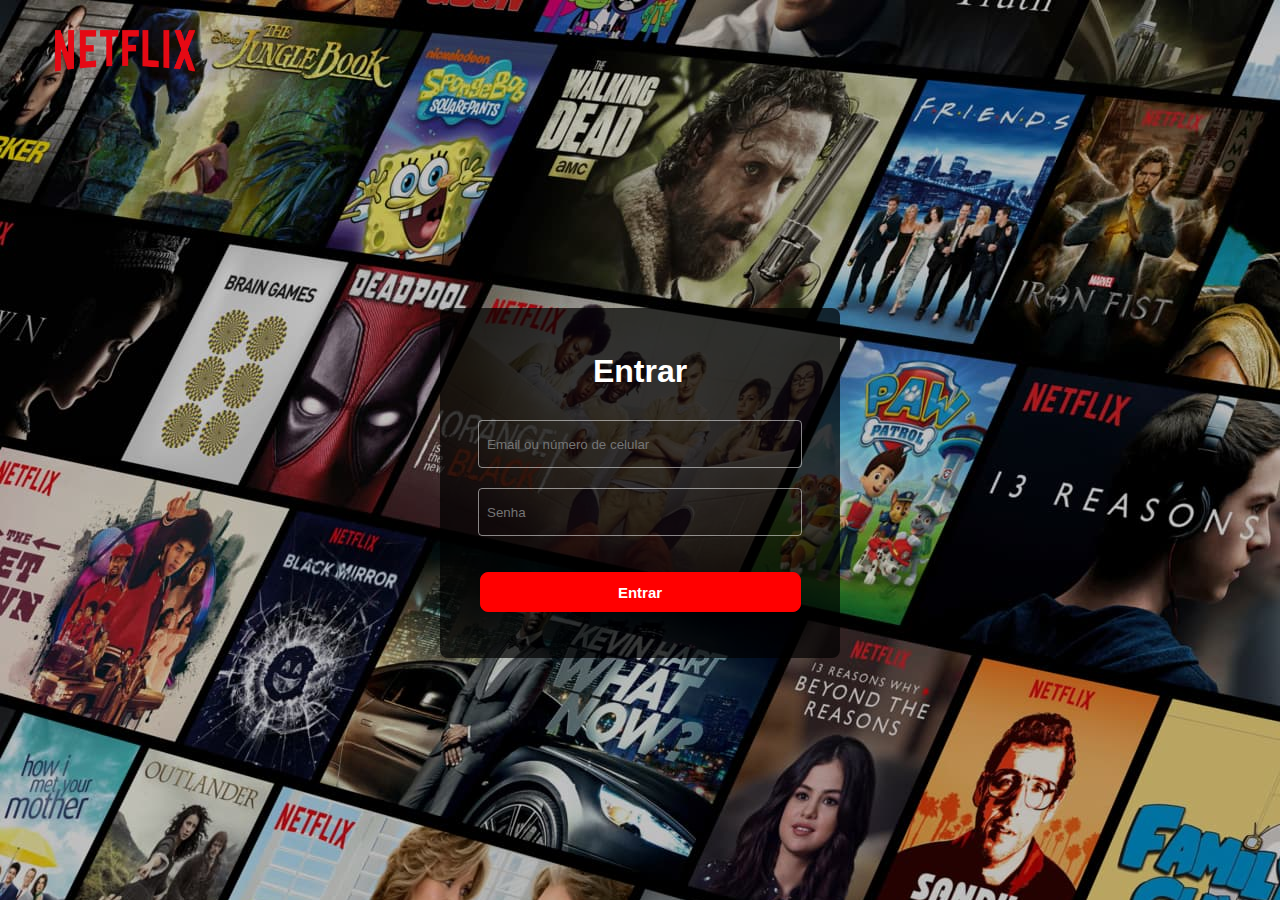
<file: index.html>
<!DOCTYPE html>
<html lang="pt-BR">

<head>
    <meta charset="UTF-8">
    <meta name="viewport" content="width=device-width, initial-scale=1.0">
    <title>Netflix | Clone</title>
    <link rel="stylesheet" href="style.css">
    <link rel="shortcut icon" href="IMAGE/NetflixLogo.webp" type="image/x-icon">
</head>

<body>
    <section class="login">
        <div class="logo">
            <img src="IMAGE/LogonetflixName.png" alt="">
        </div>

        <section class="loginSection">
            <div class="formLogin">

                <div class="textFL">
                    <span>Entrar</span>
                </div>

                <div class="inputsFL">
                    <input type="text" placeholder="Email ou número de celular" class="LoginInput">
                    <input type="password" placeholder="Senha" class="PasswordInput">
                </div>

<div class="p">
    <p class="loginWrong"></p>
</div>

                <div class="btnFL">
                    <button class="btnSubmit">Entrar</button>
                </div>



            </div>
        </section>

    </section>
</body>
<script src="script.js"></script>
</html>
</file>
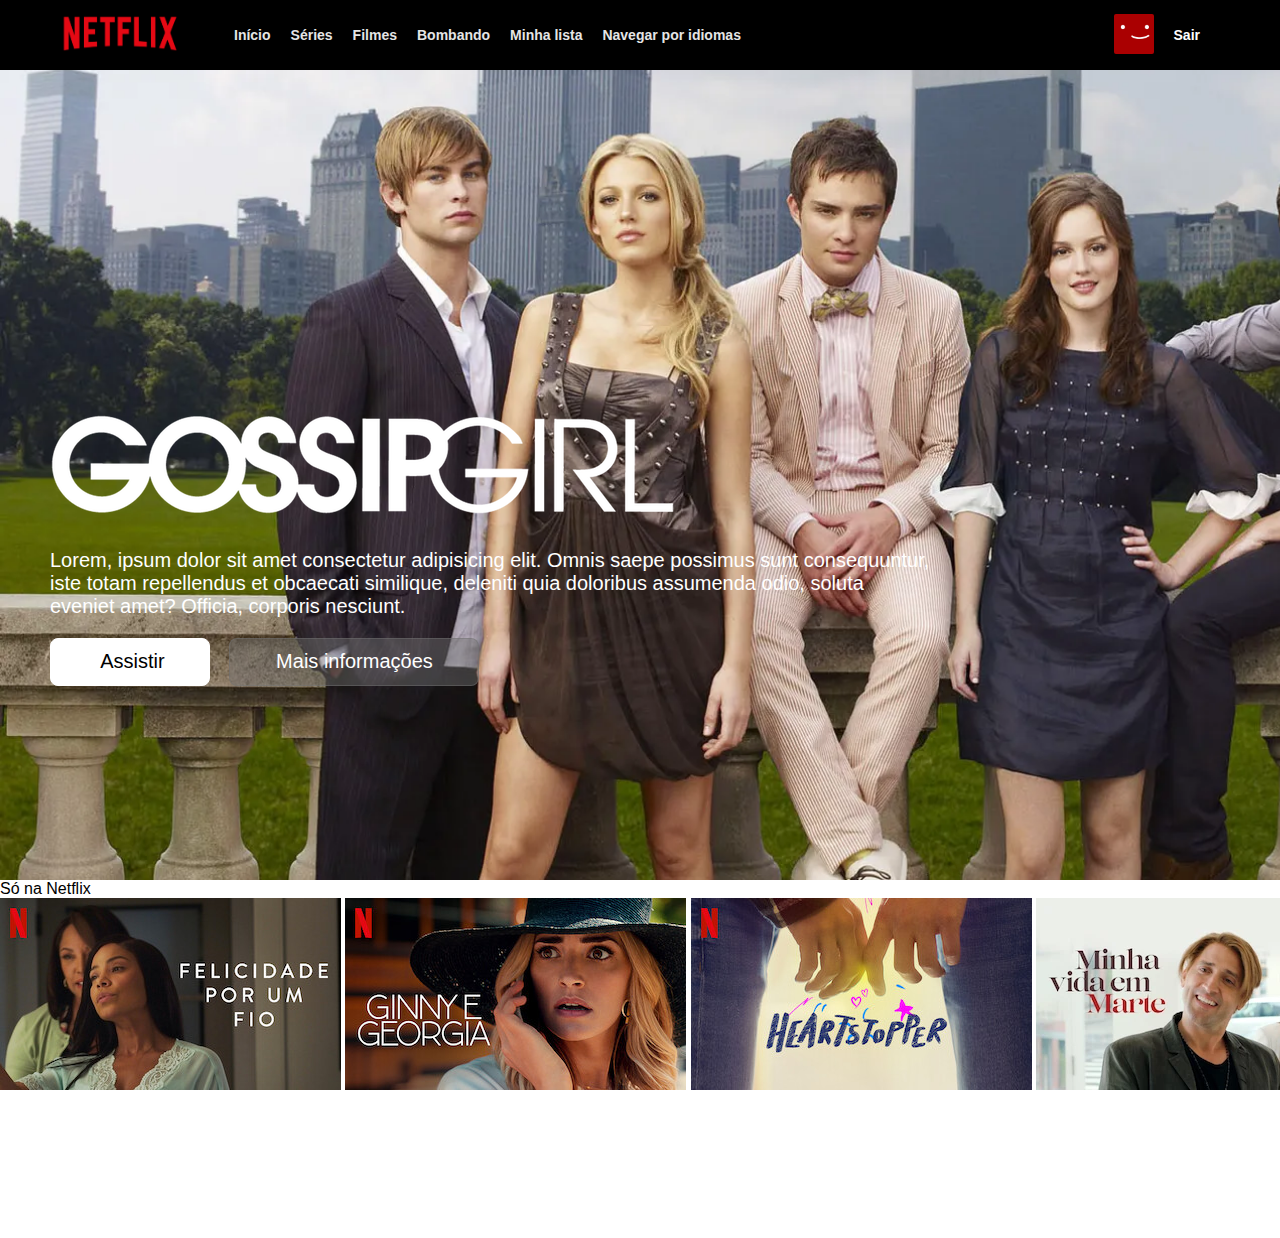
<file: PAGES/inicio/index.html>
<!DOCTYPE html>
<html lang="pt-BR">

<head>
    <meta charset="UTF-8">
    <meta name="viewport" content="width=device-width, initial-scale=1.0">
    <title>Netflix | Clone</title>
    <link rel="stylesheet" href="style.css">
    <link rel="shortcut icon" href="/IMAGE/NetflixLogo.webp" type="image/x-icon">
    <link rel="stylesheet" href="https://cdnjs.cloudflare.com/ajax/libs/font-awesome/6.5.2/css/all.min.css"
        integrity="sha512-SnH5WK+bZxgPHs44uWIX+LLJAJ9/2PkPKZ5QiAj6Ta86w+fsb2TkcmfRyVX3pBnMFcV7oQPJkl9QevSCWr3W6A=="
        crossorigin="anonymous" referrerpolicy="no-referrer" />
</head>

<body>

    <section class="PageHome">

        <section class="nav">

            <div class="logo">
                <img src="/IMAGE/LogonetflixName.png" alt="">

                <div class="links">
                    <ul>
                        <li><a href="#">Início</a></li>
                        <li><a href="#">Séries</a></li>
                        <li><a href="#">Filmes</a></li>
                        <li><a href="#">Bombando</a></li>
                        <li><a href="#">Minha lista</a></li>
                        <li><a href="#">Navegar por idiomas</a></li>
                    </ul>
                </div>
            </div>

            <div class="icons">
                <ul>
                    <li><a href="#"><i class="fa-solid fa-magnifying-glass fa-lg" style="color: #ffffff;"></i></a></li>
                    <li><a href="#"><i class="fa-regular fa-bell fa-lg" style="color: #ffffff;"></i></a></li>
                    <li><a href="/PAGES/whoWatching/index.html"><img src="/IMAGE/avatar.jpg" alt=""></a></li>
                    <li><a href="/index.html">Sair</a></li>
                </ul>
            </div>

        </section>

        <section class="banner">
            <div class="info">
                <div class="nome">
                    <img src="/IMAGE/namegg.webp" alt="">
                </div>

                <div class="textBanner">
                    <span>Lorem, ipsum dolor sit amet consectetur adipisicing elit. Omnis saepe possimus sunt
                        consequuntur,<br>
                        iste totam repellendus et obcaecati similique, deleniti quia doloribus assumenda odio, soluta
                        <br>
                        eveniet amet? Officia, corporis nesciunt.</span>
                </div>

                <div class="btns">
                    <button
                        style=" cursor: pointer; margin-right: 15px; width: 160px; height: 48px; background-color: white; border-radius: 8px; border: 1px solid white; ">
                        <i class="fa-solid fa-play fa-2xl " style="color: #000; padding-right: 5px; "></i>
                        <span style="font-size: 20px; font-weight: 500;">Assistir</span>
                    </button>

                    <button
                        style=" cursor: pointer; width: 250px; height: 48px; background-color: #72727273; border-radius: 8px; border: 1px solid #72727273; font-size: 20px; color: white; font-weight: 500; ">Mais
                        informações</button>

                </div>
            </div>
        </section>

        <div class="justOnNetflix">

            <div class="NetflixName">
                <span>Só na Netflix</span>
            </div>

            <div class="wrapper">
                <div class="draggable">
                    <img src="/IMAGE/FelicidadePorUmFio.jpg" alt="img">
                    <img src="/IMAGE/GinyEGeorgia.jpg" alt="img">
                    <img src="/IMAGE/heartstopper.jpg" alt="img">
                    <img src="/IMAGE/MinhaVidaEmMarte.webp" alt="img">
                    <img src="/IMAGE/SangueEAgua.jpg" alt="img">
                    <img src="/IMAGE/SexEducation.jpg" alt="img">
                    <img src="/IMAGE/thegoodPlace.jpg" alt="img">
                </div>
            </div>
        </div>

    </section>



</body>

</html>
</file>
<file: style.css>
* {
    margin: 0;
    padding: 0;
    font-family: sans-serif;
}

.login {
    width: 100%;
    height: 100vh;
    background-image: url(IMAGE/bgImage.jpg);
}

.logo {
    height: 100px;
    display: flex;
    justify-content: flex-start;
    justify-items: center;
    align-items: center;
    padding-left: 50px;
}

.logo img {
    width: 150px;
    height: 50px
}

/************************************************************/

.loginSection {
    display: flex;
    align-items: center;
    justify-content: center;
    width: 100%;
    height: 85vh;
}

.formLogin {
    width: 400px;
    height: 350px;
    background-color: #000000b4;
    display: flex;
    flex-direction: column;
    align-items: center;
    justify-content: center;
    border-radius: 8px;
}

.textFL {
    margin-bottom: 30px;
}

.textFL span {
    font-size: 32px;
    color: white;
    font-weight: 700;
}

.inputsFL {
    margin-bottom: 8px;
    display: flex;
    flex-direction: column;
}

.inputsFL input {
    margin-bottom: 20px;
    width: 314px;
    height: 46px;
    border: 1px solid rgba(255, 255, 255, 0.514);
    border-radius: 4px;
    padding-left: 8px;
    background-color: #00000000;
    color: white;
}

.btnFL button {
    width: 321px;
    height: 40px;
    background-color: red;
    border-radius: 8px;
    border: 1px solid red;
    color: white;
    font-size: 15px;
    font-weight: bolder;
    cursor: pointer;
}

.loginWrong {
    margin-bottom: 8px;
    color: red;
}
</file>
<file: PAGES/inicio/style.css>
* {
    margin: 0;
    padding: 0;
    font-family: sans-serif;
}

.nav {
    width: 100%;
    height: 70px;
    background-color: black;
    display: flex;
    align-items: center;
    justify-content: space-between;
}

.logo {
    display: flex;
}

.logo img {
    width: 120px;
    height: 40px;
    padding-left: 60px;
}

.links {
    margin: 0px 40px;
}

.links ul,
li {
    display: flex;
    margin: 4px;
}

.links a {
    font-size: 14px;
    color: #e5e5e5;
    font-weight: 600;
    text-decoration: none;
}

.icons {
    padding-right: 60px;
}

.icons ul,
li {
    display: flex;
    display: flex;
    align-items: center;
    justify-content: center;
    margin: 10px;
}

.icons img {
    width: 40px;
    height: 40px;
    border-radius: 2px;
}

.icons a {
    font-size: 14px;
    color: white;
    text-decoration: none;
    font-weight: 600;
}

/*********************************************/

.banner {
    display: flex;
    align-items: flex-start;
    justify-content: center;
    flex-direction: column;
    width: 100%;
    height: 90vh;
    background-image: url(/IMAGE/bannerGG.png);
    background-size: cover;

}

.info {
    padding-left: 50px;
}

.nome {
    margin-bottom: 30px;
}

.textBanner {
    margin-bottom: 20px;
}

.textBanner span {
    font-size: 20px;
    color: white;

}

/************************************/

.wrapper .draggable{
    white-space: nowrap;
    overflow: hidden;
}

.draggable{
    height: 340px;
    width: 100%;
    object-fit: cover;
}
</file>
